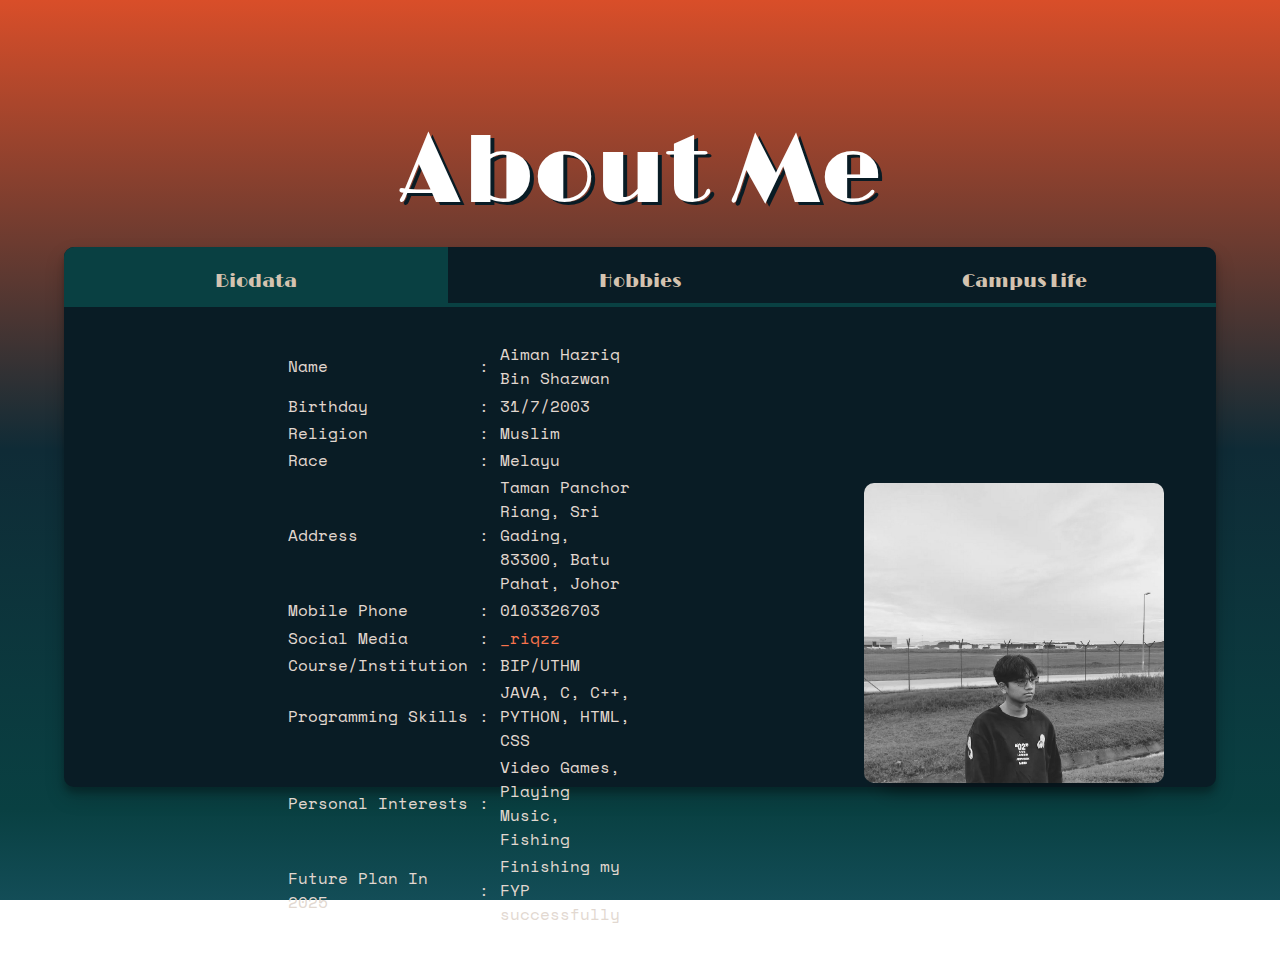
<file: index.html>
<!DOCTYPE html>
<html lang="en">
<head>
    <meta charset="UTF-8">
    <meta name="viewport" content="width=device-width, initial-scale=1.0">
    <link rel="stylesheet" href="styles/styles.css" text="text/css">
    <link rel="preconnect" href="https://fonts.googleapis.com">
    <link rel="preconnect" href="https://fonts.gstatic.com" crossorigin>
    <link href="https://fonts.googleapis.com/css2?family=Alumni+Sans+Pinstripe:ital@0;1&family=Limelight&display=swap" rel="stylesheet">
    <link rel="preconnect" href="https://fonts.googleapis.com">
    <link rel="preconnect" href="https://fonts.gstatic.com" crossorigin>
    <link href="https://fonts.googleapis.com/css2?family=Alumni+Sans+Pinstripe&family=Limelight&family=Space+Mono:ital,wght@0,400;0,700;1,400;1,700&display=swap" rel="stylesheet">
    <title>About Me</title>
</head>
<body>
<div class="container">
    <section class="section" id="section-1">
        <h1>About Me</h1>
        <div class="main">
            <div class="main-content">
                <nav>
                    <ul class="nav-links">
                        <li><a class="active left" href="index.html">Biodata</a></li>
                        <li><a class="" href="hobbies.html">Hobbies</a></li>
                        <li><a class="right" href="campuslife.html">Campus Life</a></li>
                    </ul>
                </nav>
                <div class="main-container">
                    <div class="main-container-left">
                        <table>
                            <tr>
                                <td>
                                Name
                                </td>
                                <td style="width: 2em;text-align: center;">:</td>
                                <td>
                                Aiman Hazriq Bin Shazwan
                                </td>
                            </tr>
                            <tr>
                                <td>
                                Birthday
                                </td>
                                <td style="width: 2em;text-align: center;">:</td>
                                <td>
                                31/7/2003
                                </td>
                            </tr>
                            <tr>
                                <td>
                                Religion
                                </td>
                                <td style="width: 2em;text-align: center;">:</td>
                                <td>
                                Muslim
                                </td>
                            </tr>
                            <tr>
                                <td>
                                Race
                                </td>
                                <td style="width: 2em;text-align: center;">:</td>
                                <td>
                                Melayu
                                </td>
                            </tr>
                            <tr>
                                <td>
                                Address
                                </td>
                                <td style="width: 2em;text-align: center;">:</td>
                                <td>
                                Taman Panchor Riang, Sri Gading, 83300, Batu Pahat, Johor
                                </td>
                            </tr>
                            <tr>
                                <td>
                                Mobile Phone
                                </td>
                                <td style="width: 2em;text-align: center;">:</td>
                                <td>
                                0103326703
                                </td>
                            </tr>
                            <tr>
                                <td>
                                Social Media
                                </td>
                                <td style="width: 2em;text-align: center;">:</td>
                                <td>
                                <a href="https://www.instagram.com/_riqzz/">_riqzz</a>
                                </td>
                            </tr>
                            <tr>
                                <td>
                                Course/Institution
                                </td>
                                <td style="width: 2em;text-align: center;">:</td>
                                <td>
                                BIP/UTHM
                                </td>
                            </tr>
                            <tr>
                                <td>
                                Programming Skills
                                </td>
                                <td style="width: 2em;text-align: center;">:</td>
                                <td>
                                JAVA, C, C++, PYTHON, HTML, CSS
                                </td>
                            </tr>
                            <tr>
                                <td>
                                Personal Interests
                                </td>
                                <td style="width: 2em;text-align: center;">:</td>
                                <td>
                                Video Games, Playing Music, Fishing
                                </td>
                            </tr>
                            <tr>
                                <td>
                                Future Plan In 2025
                                </td>
                                <td style="width: 2em;text-align: center;">:</td>
                                <td>
                                Finishing my FYP successfully
                                </td>
                            </tr>
                        </table>
                    </div>
                    <div class="main-container-right">
                        <img id="avatar" src="src/avatar.png" alt="avatar" style="width:300px; height:300px; ">
                    </div>
                </div>
            </div>
        </div>
    </section>  
</div>
</body>
</html>
</file>
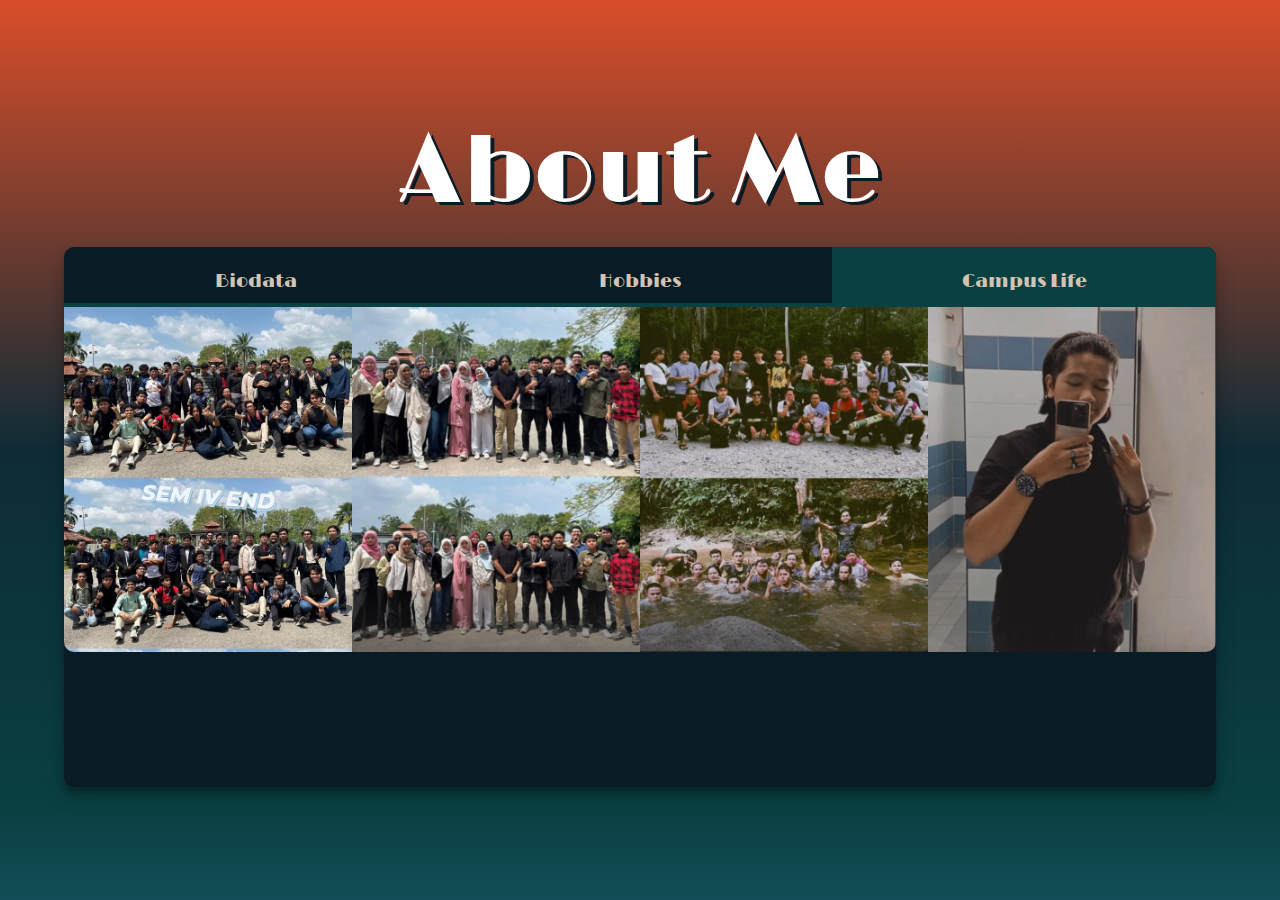
<file: campuslife.html>
<!DOCTYPE html>
<html lang="en">
<head>
    <meta charset="UTF-8">
    <meta name="viewport" content="width=device-width, initial-scale=1.0">
    <link rel="stylesheet" href="styles/styles.css" text="text/css">
    <link rel="preconnect" href="https://fonts.googleapis.com">
    <link rel="preconnect" href="https://fonts.gstatic.com" crossorigin>
    <link href="https://fonts.googleapis.com/css2?family=Alumni+Sans+Pinstripe:ital@0;1&family=Limelight&display=swap" rel="stylesheet">
    <link rel="preconnect" href="https://fonts.googleapis.com">
    <link rel="preconnect" href="https://fonts.gstatic.com" crossorigin>
    <link href="https://fonts.googleapis.com/css2?family=Alumni+Sans+Pinstripe&family=Limelight&family=Space+Mono:ital,wght@0,400;0,700;1,400;1,700&display=swap" rel="stylesheet">
    <title>About Me</title>
</head>
<body>
<div class="container">
    <section class="section" id="section-1">
        <h1>About Me</h1>
        <div class="main">
            <div class="main-content">
                <nav>
                    <ul class="nav-links">
                        <li><a class="left" href="index.html">Biodata</a></li>
                        <li><a class="" href="hobbies.html">Hobbies</a></li>
                        <li><a class="active right" href="campuslife.html">Campus Life</a></li>
                    </ul>
                </nav>
                <div class="main-container">
                    <div class="image-container-2">
                        <img style="border-bottom-left-radius: 10px;" src="src/campus1.png" alt="campus1">
                    </div>
                    <div class="image-container-2">
                        <img src="src/campus2.jpg" alt="campus2">
                    </div>
                    <div class="image-container-2">
                        <img src="src/campus3.png" alt="campus3">
                    </div>
                    <div class="image-container-2">
                        <img style="border-bottom-right-radius: 10px;" src="src/campus4.png" alt="campus4">
                    </div>
                </div>
            </div>
        </div>
    </section>  
</div>
</body>
</html>
</file>
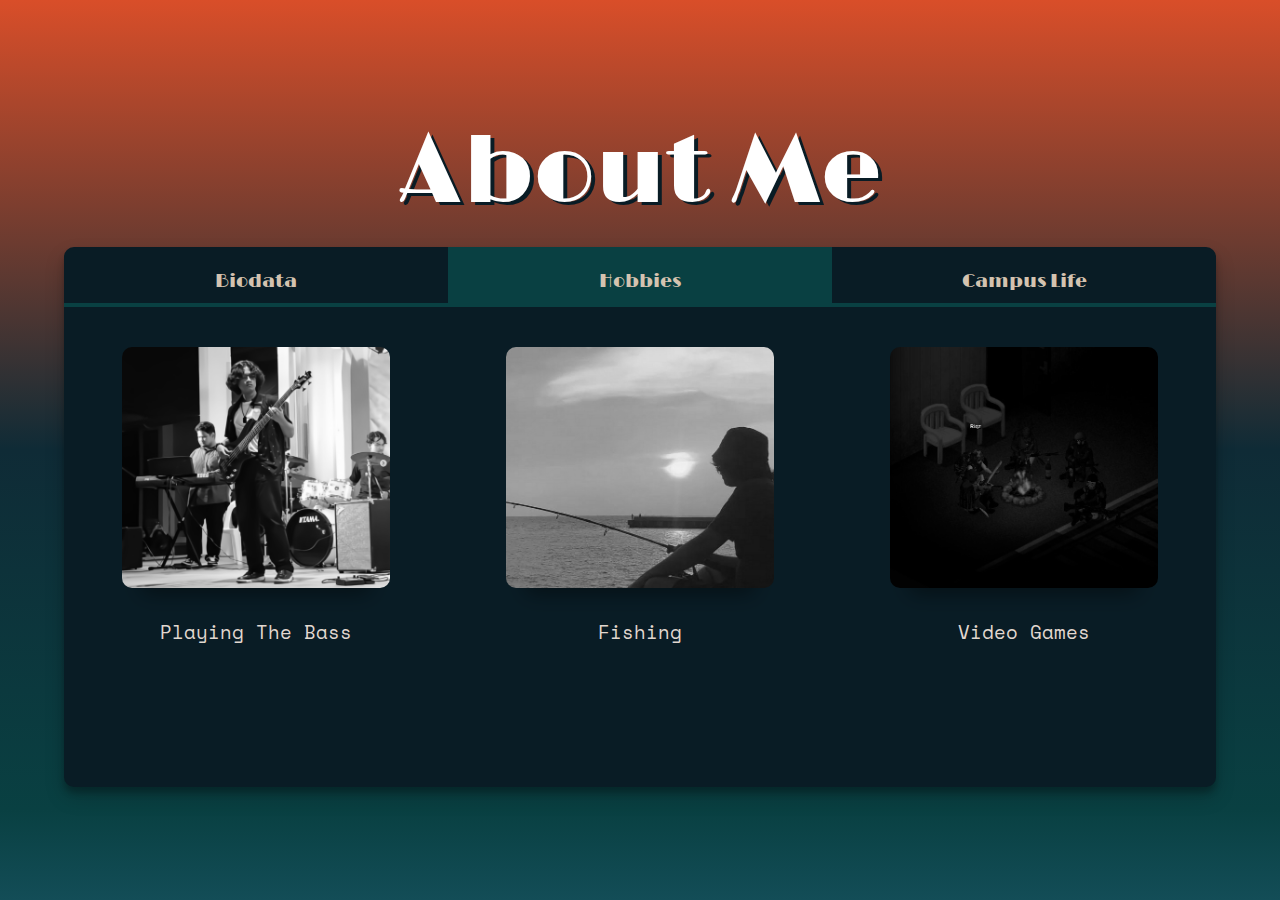
<file: hobbies.html>
<!DOCTYPE html>
<html lang="en">
<head>
    <meta charset="UTF-8">
    <meta name="viewport" content="width=device-width, initial-scale=1.0">
    <link rel="stylesheet" href="styles/styles.css" text="text/css">
    <link rel="preconnect" href="https://fonts.googleapis.com">
    <link rel="preconnect" href="https://fonts.gstatic.com" crossorigin>
    <link href="https://fonts.googleapis.com/css2?family=Alumni+Sans+Pinstripe:ital@0;1&family=Limelight&display=swap" rel="stylesheet">
    <link rel="preconnect" href="https://fonts.googleapis.com">
    <link rel="preconnect" href="https://fonts.gstatic.com" crossorigin>
    <link href="https://fonts.googleapis.com/css2?family=Alumni+Sans+Pinstripe&family=Limelight&family=Space+Mono:ital,wght@0,400;0,700;1,400;1,700&display=swap" rel="stylesheet">
    <title>About Me</title>
</head>
<body>
<div class="container">
    <section class="section" id="section-1">
        <h1>About Me</h1>
        <div class="main">
            <div class="main-content">
                <nav>
                    <ul class="nav-links">
                        <li><a class="left" href="index.html">Biodata</a></li>
                        <li><a class="active" href="hobbies.html">Hobbies</a></li>
                        <li><a class="right" href="campuslife.html">Campus Life</a></li>
                    </ul>
                </nav>
                <div class="main-container">
                    <div class="image-container-1">
                        <img src="src/bass.png" alt="bass">
                        <p>Playing The Bass</p>
                    </div>
                    <div class="image-container-1">
                        <img src="src/fishing.png" alt="fishing">
                        <p>Fishing</p>
                    </div>
                    <div class="image-container-1">
                        <img src="src/games.jpg" alt="games">
                        <p>Video Games</p>
                    </div>
                </div>
            </div>
        </div>
    </section>  
</div>
</body>
</html>
</file>
<file: styles/styles.css>
* {
    margin: 0;
    padding: 0;
    box-sizing: border-box;

}

.container {
    scroll-snap-type: y mandatory;
}

.section {
    scroll-snap-align: start;
    height: 100vh;
}

/* font-family: "Alumni Sans Pinstripe", sans-serif; */

#section-1 {
    background: rgb(217,78,41);
    background: linear-gradient(180deg, rgba(217,78,41,1) 0%, rgba(15,43,54,1) 50%, rgba(9,64,66,1) 90%, rgba(19,77,87,1) 100%); 
}

#section-1 h1{
    font-family: "Limelight", sans-serif;
    font-weight: 400;
    font-size: 6em;
    text-align: center;
    padding-top: 1.2em;
    color: white;
    text-shadow: 4px 3px 0 #091c25;
}

.main {
    display: flex;
    justify-content: center;
    padding-top: 1em;
}

.main-content {
    display: flex;
    flex-direction: column;
    height: 60vh;
    width: 90vw;
    background-color: #091c25;
    border-radius: 10px;
    box-shadow: rgba(0, 0, 0, 0.19) 0px 10px 20px, rgba(0, 0, 0, 0.23) 0px 6px 6px;
}

.main-content nav {
    display: flex;
    flex-direction: row;
    justify-content: space-evenly;
    width: 100%;
}

.nav-links {
    list-style-type: none;
    display: flex;
    width: 100%;
    height: 60px;
    border-bottom: 4px solid #094042;
}

.nav-links li {
    flex: 1;
    text-align: center;
}

.nav-links a {
    text-decoration: none;
    display: block;
    color: #d4c3b0;
    /* background-color: red; */
    height: 60px;
    padding: 1.2em 0;
    font-family: "Limelight", sans-serif;
    font-weight: 400;
    font-size: 1.2em;
    transition: background-color 0.3s, transform 0.3s;
}

.nav-links .active {
    background-color: #094042;
}

.nav-links .active.left {
    border-top-left-radius: 10px;
}

.nav-links .active.right {
    border-top-right-radius: 10px;
}

.nav-links a:hover {
    background-color: #094042;
}

.nav-links .right:hover {
    border-top-right-radius: 10px;
}

.main-container {
    display: flex;
    flex-direction: row;
    flex: 1;
    /* background-color: blue; */
}

.image-container-1 {
    display: flex;
    flex-direction: column;
    flex: 1;
    width: 100%;
    height: 100%;
    /* border-right: 1px solid green; */
    object-fit: fill;
    padding-top: 2.5em;
}

.image-container-1 p {
    font-family: "Space Mono", monospace;
    color: #e2d8d0;
    align-self: center;
    padding-top: 1.5em;
    font-size: larger;
}

.image-container-1 img {
    width: 70%;
    border-radius: 10px;
    align-self: center;
    box-shadow: rgba(0, 0, 0, 0.45) 0px 25px 20px -20px;
    filter: grayscale(100%);
    -webkit-filter: grayscale(100%);
    transition: all 1s ease;
}

.image-container-1 img:hover {
    filter: grayscale(0%);
    filter: gray;
    -webkit-filter: grayscale(0%);
    filter: none;
    transition: 1s ease;
}

.image-container-2 {
    display: flex;
    flex-direction: column;
    flex: 1;
    width: 100%;
    height: 100%;
    /* border-right: 1px solid green; */
    resize: both;
}

.image-container-2 img {
    object-fit: cover;
    width: 100%;
}


.main-container-left {
    display: flex;
    flex-direction: row;
    flex: 2;
    justify-content: center;
    padding: 2em 3em;
    /* background-color: blue; */
}

.main-container-right {
    display: flex;
    flex-direction: row;
    align-items: center;
    flex: 1;
    /* background-color: red; */
}

.main-container table {
    font-family: "Space Mono", monospace;
    border-collapse: collapse;
    width: 50%;
    /* border: 1px solid white; */
}

/* .main-container table td {
    border: 1px solid white;
} */

.main-container table td {
    color: #e2d8d0;
    padding-top: 0.2em;
}

.main-container table td a{
    text-decoration: none;
    color: #f9744d;
}

.main-container table td a:hover{
    text-decoration: underline;
}

#avatar {
    border-radius: 10px;
    box-shadow: rgba(0, 0, 0, 0.45) 0px 25px 20px -20px;
    filter: grayscale(100%);
    -webkit-filter: grayscale(100%);
    transition: all 1s ease;
}

#avatar:hover {
    filter: grayscale(0%);
    filter: gray;
    -webkit-filter: grayscale(0%);
    filter: none;
    transition: 1s ease;
}
</file>
